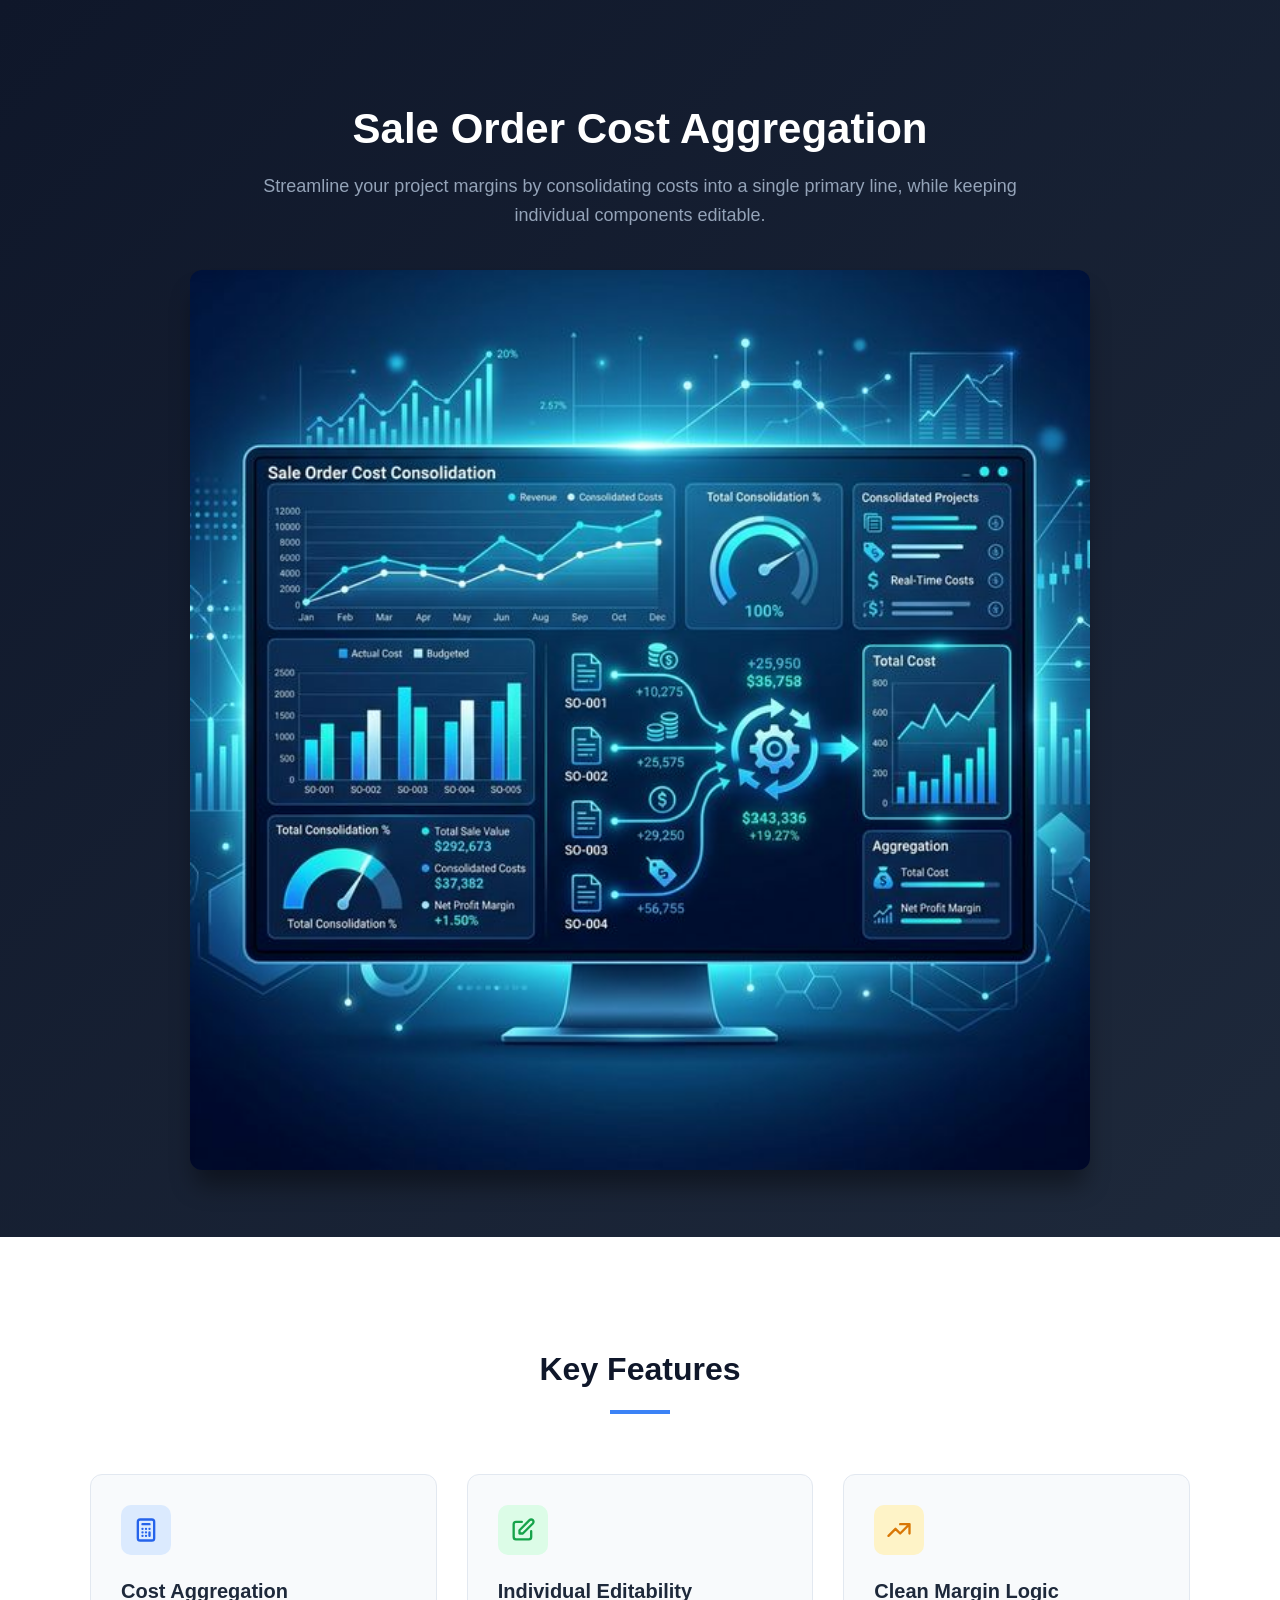
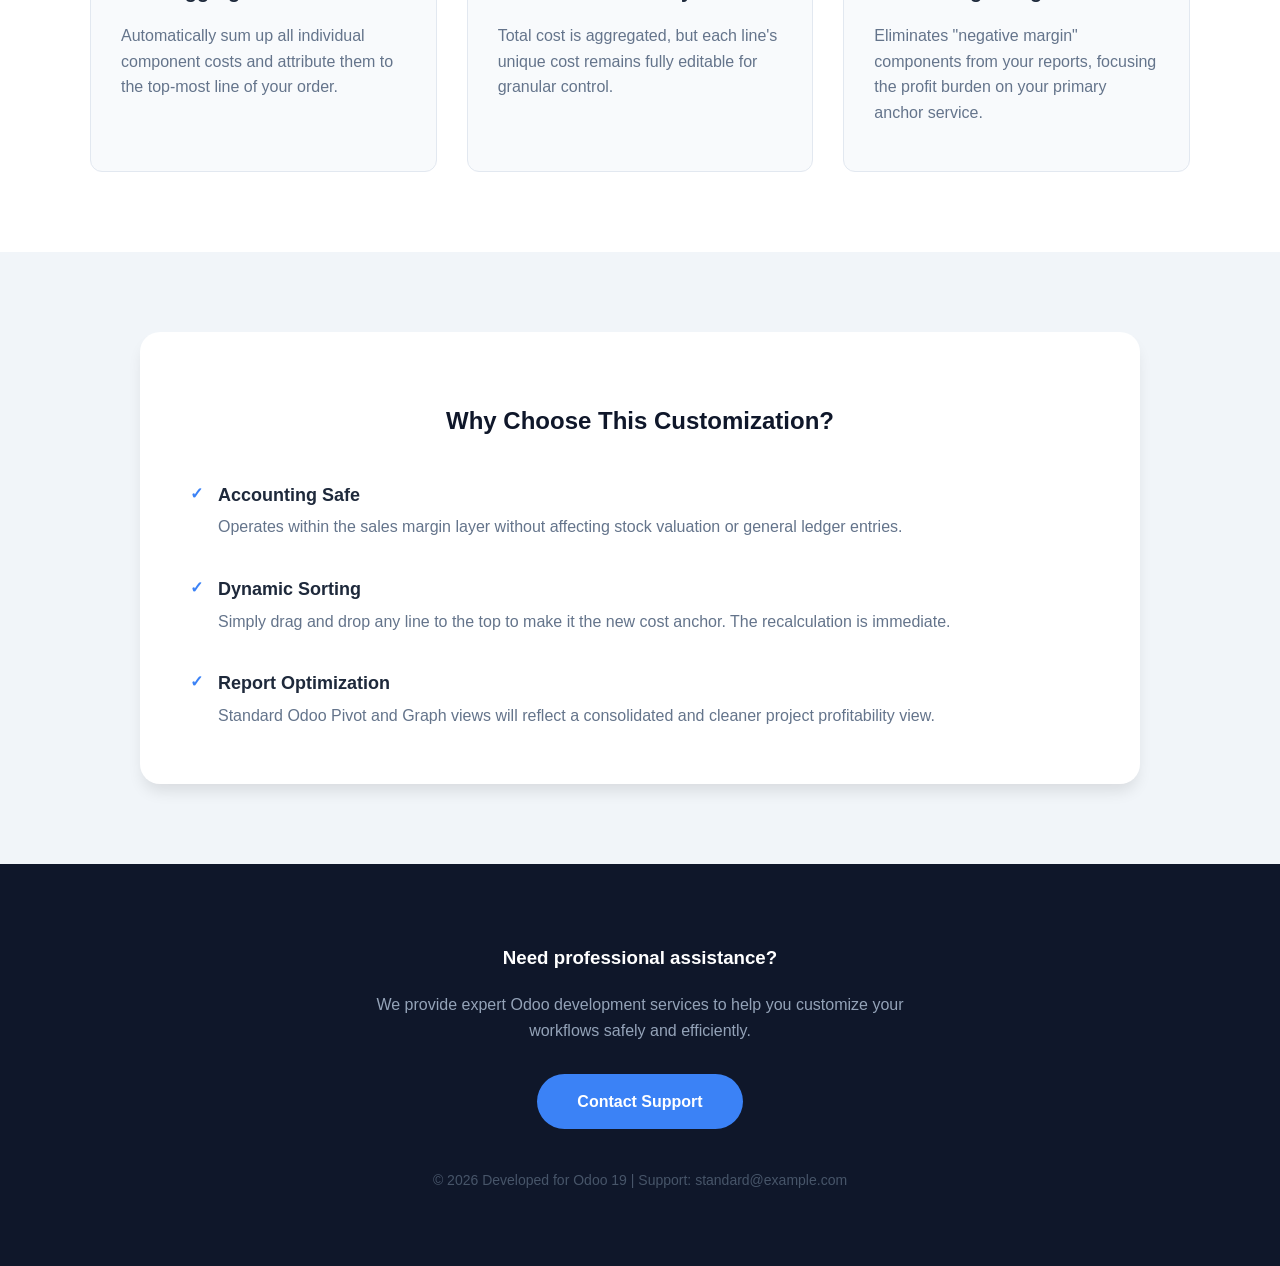
<file: ak_sale_cost_aggregation/static/description/index.html>
<!DOCTYPE html>
<html>
<head>
    <meta charset="utf-8">
    <title>Sale Order Cost Aggregation</title>
</head>
<body style="font-family: 'Inter', sans-serif; color: #333; line-height: 1.6; margin: 0; padding: 0;">
    <section style="background: linear-gradient(135deg, #0f172a 0%, #1e293b 100%); padding: 60px 20px; text-align: center; color: white;">
        <h1 style="font-size: 42px; margin-bottom: 10px; font-weight: 700;">Sale Order Cost Aggregation</h1>
        <p style="font-size: 18px; color: #94a3b8; max-width: 800px; margin: 0 auto;">Streamline your project margins by consolidating costs into a single primary line, while keeping individual components editable.</p>
        <div style="margin-top: 40px;">
            <img src="banner.png" alt="Banner" style="width: 100%; max-width: 900px; border-radius: 12px; box-shadow: 0 20px 25px -5px rgba(0, 0, 0, 0.4);">
        </div>
    </section>

    <section style="padding: 80px 20px; max-width: 1100px; margin: 0 auto;">
        <div style="text-align: center; margin-bottom: 60px;">
            <h2 style="font-size: 32px; color: #0f172a; margin-bottom: 15px;">Key Features</h2>
            <div style="width: 60px; height: 4px; background: #3b82f6; margin: 0 auto;"></div>
        </div>

        <div style="display: grid; grid-template-columns: repeat(auto-fit, minmax(300px, 1fr)); gap: 30px;">
            <!-- Feature 1 -->
            <div style="background: #f8fafc; border: 1px solid #e2e8f0; padding: 30px; border-radius: 12px; transition: transform 0.3s ease;">
                <div style="width: 50px; height: 50px; background: #dbeafe; border-radius: 10px; display: flex; align-items: center; justify-content: center; margin-bottom: 20px;">
                    <svg style="width: 28px; height: 28px; color: #2563eb;" fill="none" stroke="currentColor" viewBox="0 0 24 24"><path stroke-linecap="round" stroke-linejoin="round" stroke-width="2" d="M9 7h6m0 10v-3m-3 3h.01M9 17h.01M9 14h.01M12 14h.01M15 11h.01M12 11h.01M9 11h.01M7 21h10a2 2 0 002-2V5a2 2 0 00-2-2H7a2 2 0 00-2 2v14a2 2 0 002 2z"></path></svg>
                </div>
                <h3 style="font-size: 20px; color: #1e293b; margin-bottom: 10px;">Cost Aggregation</h3>
                <p style="color: #64748b;">Automatically sum up all individual component costs and attribute them to the top-most line of your order.</p>
            </div>

            <!-- Feature 2 -->
            <div style="background: #f8fafc; border: 1px solid #e2e8f0; padding: 30px; border-radius: 12px;">
                <div style="width: 50px; height: 50px; background: #dcfce7; border-radius: 10px; display: flex; align-items: center; justify-content: center; margin-bottom: 20px;">
                    <svg style="width: 28px; height: 28px; color: #16a34a;" fill="none" stroke="currentColor" viewBox="0 0 24 24"><path stroke-linecap="round" stroke-linejoin="round" stroke-width="2" d="M11 5H6a2 2 0 00-2 2v11a2 2 0 002 2h11a2 2 0 002-2v-5m-1.414-9.414a2 2 0 112.828 2.828L11.828 15H9v-2.828l8.586-8.586z"></path></svg>
                </div>
                <h3 style="font-size: 20px; color: #1e293b; margin-bottom: 10px;">Individual Editability</h3>
                <p style="color: #64748b;">Total cost is aggregated, but each line's unique cost remains fully editable for granular control.</p>
            </div>

            <!-- Feature 3 -->
            <div style="background: #f8fafc; border: 1px solid #e2e8f0; padding: 30px; border-radius: 12px;">
                <div style="width: 50px; height: 50px; background: #fef3c7; border-radius: 10px; display: flex; align-items: center; justify-content: center; margin-bottom: 20px;">
                    <svg style="width: 28px; height: 28px; color: #d97706;" fill="none" stroke="currentColor" viewBox="0 0 24 24"><path stroke-linecap="round" stroke-linejoin="round" stroke-width="2" d="M13 7h8m0 0v8m0-8l-8 8-4-4-6 6"></path></svg>
                </div>
                <h3 style="font-size: 20px; color: #1e293b; margin-bottom: 10px;">Clean Margin Logic</h3>
                <p style="color: #64748b;">Eliminates "negative margin" components from your reports, focusing the profit burden on your primary anchor service.</p>
            </div>
        </div>
    </section>

    <section style="background-color: #f1f5f9; padding: 80px 20px;">
        <div style="max-width: 900px; margin: 0 auto; background: white; padding: 50px; border-radius: 20px; box-shadow: 0 10px 15px -3px rgba(0, 0, 0, 0.1);">
            <h2 style="text-align: center; color: #0f172a; margin-bottom: 40px;">Why Choose This Customization?</h2>
            
            <div style="margin-bottom: 30px; display: flex; align-items: flex-start;">
                <div style="color: #3b82f6; margin-right: 15px; font-weight: bold;">✓</div>
                <div>
                    <strong style="display: block; font-size: 18px; color: #1e293b;">Accounting Safe</strong>
                    <p style="margin: 5px 0; color: #64748b;">Operates within the sales margin layer without affecting stock valuation or general ledger entries.</p>
                </div>
            </div>

            <div style="margin-bottom: 30px; display: flex; align-items: flex-start;">
                <div style="color: #3b82f6; margin-right: 15px; font-weight: bold;">✓</div>
                <div>
                    <strong style="display: block; font-size: 18px; color: #1e293b;">Dynamic Sorting</strong>
                    <p style="margin: 5px 0; color: #64748b;">Simply drag and drop any line to the top to make it the new cost anchor. The recalculation is immediate.</p>
                </div>
            </div>

            <div style="margin-bottom: 0; display: flex; align-items: flex-start;">
                <div style="color: #3b82f6; margin-right: 15px; font-weight: bold;">✓</div>
                <div>
                    <strong style="display: block; font-size: 18px; color: #1e293b;">Report Optimization</strong>
                    <p style="margin: 5px 0; color: #64748b;">Standard Odoo Pivot and Graph views will reflect a consolidated and cleaner project profitability view.</p>
                </div>
            </div>
        </div>
    </section>

    <footer style="padding: 60px 20px; text-align: center; background: #0f172a; color: white;">
        <h3 style="margin-bottom: 20px;">Need professional assistance?</h3>
        <p style="color: #94a3b8; max-width: 600px; margin: 0 auto 30px auto;">We provide expert Odoo development services to help you customize your workflows safely and efficiently.</p>
        <div style="display: inline-block; padding: 15px 40px; background: #3b82f6; color: white; text-decoration: none; border-radius: 30px; font-weight: 600;">Contact Support</div>
        <p style="margin-top: 40px; font-size: 14px; color: #475569;">© 2026 Developed for Odoo 19 | Support: standard@example.com</p>
    </footer>
</body>
</html>
</file>
